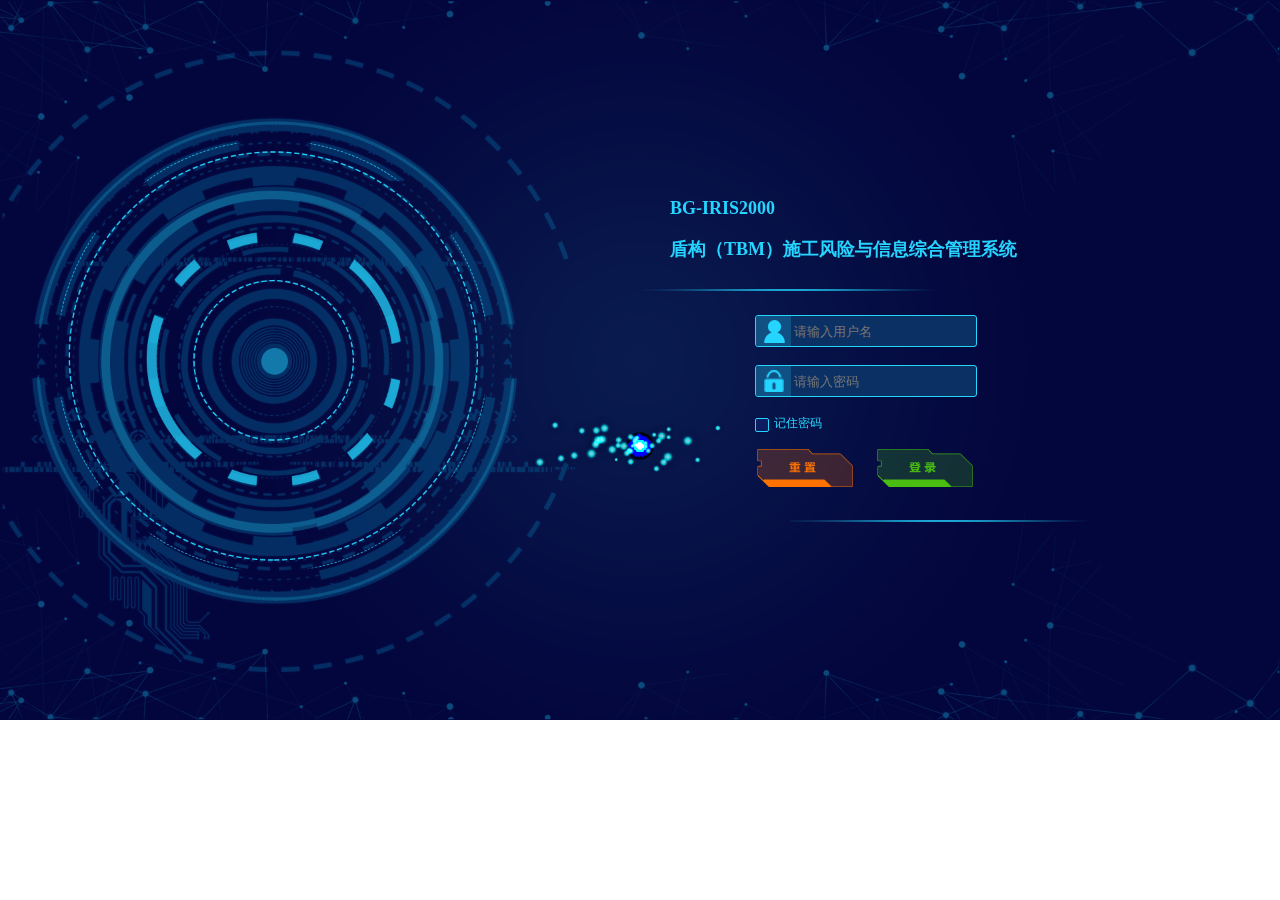
<file: src/main/resources/static/view/home/index.html>
﻿<!DOCTYPE html>
<html>
<head>
    <meta http-equiv="Content-Type" content="text/html; charset=utf-8" />
    <meta name="viewport" content="initial-scale=1.0, user-scalable=no" />
    <link href="../../css/main.css" rel="stylesheet" />
    <script src="http://api.map.baidu.com/api?v=2.0&ak=RhVqt8FhC2LvUTWdYFDQpmeM"></script>
    <script type="text/javascript" src="../../scripts/jquery-1.10.2/jquery-1.10.2.min.js"></script>
    <script type="text/javascript" src="../../scripts/jsecurity-1.0.min.js"></script>
    <script src="../../scripts/xabg.core.1.0.js"></script>


    <style>
        p {
            font-family: 'Microsoft YaHei';
            font-size: 12px;
            margin: 0;
            padding: 0;
        }


        .display {
            display: block;
        }

        .display_no {
            display: none;
        }

        .start .cur-pro {
            position: absolute;
            width: 300px;
            height: 30px;
            line-height: 24px;
            margin: 22px 0px 0px 50px;
            text-align: center;
            display: inline-block;
        }

            .start .cur-pro:hover {
                color: #ffd800;
                cursor: pointer;
            }

        .hbox {
            position: relative;
            margin: 0px auto;
            width: 1152px;
            height: 648px;
          
        }

        .hboxContainer {
            position: absolute;
            left: 0px;
            top: 100px;
            width: 100%;
            display: none;
/*设置鼠标穿透*/
            pointer-events:none;
        }

        .hbox .content {
            overflow: hidden;
            pointer-events: auto;
        }

        .hbox .title-bar {
            position: absolute;
            width: 100%;
            height: 25px;
            z-index: 9999;
            pointer-events: auto;
        }

            .hbox .title-bar .close, .hbox .title-bar .max {
                float: right;
                width: 20px;
                height: 20px;
            }

            .hbox .title-bar .max {
                width: 20px;
                height: 20px;
            }

        .hbox .hbox-left {
            position: absolute;
            background: #333333;
            top: 0px;
            width: 200px;
            height: 100%;
            opacity: 0.96;
            -moz-opacity: 0.96;
            -webkit-opacity: 0.96;
            font-size: 12px;
        }

            .hbox .hbox-left li {
                line-height: 28px;
                background: #007ACC;
                margin-top: 1px;
            }

                .hbox .hbox-left li span {
                    margin: 0px 20px;
                    color: #fff;
                }

                    .hbox .hbox-left li span:hover {
                        color: #ffd800;
                        cursor: pointer;
                    }

        .hbox .hbox-title {
            height: 30px;
        }

        .title-bar .max:hover, .close:hover {
            background-color: #0094ff;
            opacity: 0.5;
            -moz-opacity: 0.5;
            -webkit-opacity: 0.5;
            cursor: pointer;
        }



        .prolist .sec-item {
            list-style: none;
            margin: 0px;
            padding: 0px;
        }

        ul li {
            list-style: none;
            margin: 0px;
            padding: 0px;
        }

        .pro-item {
        }

        .caption {
            height: 30px;
            line-height: 28px;
            background: #092d61 url(../images/list/list-item.png) no-repeat 10px;
        }

            .caption:hover {
                background-color: #0068ff;
                cursor: pointer;
            }

        .sec-item {
            line-height: 28px;
            font-size: 12px;
        }


            .sec-item div {
                padding-left: 10px;
                background-color: #061b51;
                cursor: pointer;
            }

                .sec-item div:hover {
                    background-color: #0068ff;
                }

            .sec-item .line {
                height: 28px;
                line-height: 28px;
                background-color: #091144;
            }

                .sec-item .line a {
                    margin-left: 50px;
                }

                    .sec-item .line a:hover {
                        color: #ffd800;
                        cursor: pointer;
                    }

        .copyright-box {
            position: absolute;
            bottom: 0px;
            width: 400px;
            height: 70px;
            margin-left: 50px;
            overflow: hidden;
            left: 650px;
        }

            .copyright-box p {
                line-height: 20px;
            }

            .copyright-box a:hover, .copyright-box a:link, .copyright-box a:visited, .copyright-box a:active {
                color: #25d4ff;
            }

        .tbm-info-box {
            position: absolute;
            width: 350px;
            color: #05054e;
            font-size: 12px;
            white-space: nowrap;
        }

            .tbm-info-box ul {
                padding: 5px 2px;
            }

                .tbm-info-box ul li {
                    padding: 0 5px;
                    margin: 0;
                }

                    .tbm-info-box ul li span {
                        display: inline-block;
                        padding: 2px 0;
                        width: 5pc;
                        height: 20px;
                        text-align: right;
                        opacity: .75;
                        filter: alpha(opacity=75);
                    }
    </style>

    <title>iRIS2000</title>
</head>
<body>
    <!--[if lt IE 9]>
    <div class="for-ie-suckers">
        <div class="container">
            <strong>您正在使用低版本 IE 浏览器，</strong> 在本页面的显示效果可能有差异。建议您升级到：IE 9.0+ 以上。
        </div>
    </div>
    <![endif]-->

    <div class="mainContainer">
        <div class="sysinfo">
            <img class="sys-logo" src="../../images/logo.png" />
            <div class="sys-title">
                <p>BG-IRIS2000</p>
                <p>盾构（TBM）施工风险与信息综合管理系统</p>
            </div>
        </div>
        <div class="start">
            <div class="btn_start"></div>
            <div class="cur-pro" data-position=""></div>
        </div>
        <div class="copyright-box">
            <p>版权所有：西安比格数据科技有限公司&nbsp;&nbsp;网址：<a href="http://www.xabige.com">http://www.xabige.com</a></p>
            <p>电话：029-81136780</p>
            <p>地址：西安市高新区唐延南路11号逸翠园i都会4号楼1单元22层2210室</p>
        </div>
        <div class="setinfo">
            <div class="btn_setting"></div>
        </div>
        <div class="leftline"></div>
        <div class="rightline"></div>
        <div class="times"><div class="time"></div><div class="date"></div></div>
        <div class="userinfo">
            <ul>
                <li class="user"><a>你好！rong</a></li>
                <li class="out"><a>退出系统</a></li>
            </ul>
        </div>
        <!--百度地图-->
        <div id="allmap" class="mapContainer"></div>
        <div class="hboxContainer">
            <div id="hBox" class="hbox">
                <div class="title-bar">
                    <img class="close" src="../../images/mac/close.png" />
                    <img class="max" src="../../images/mac/move.png" />
                </div>
                <div class="content"></div>
                <div class="hbox-left" style="display:none;">
                    <div class="hbox-title"></div>
                    <ul>
                        <li data-url="../machine/tbm_daopan.html"><span>推进系统</span></li>
                        <li data-url="../machine/tbm_guide.html"><span>导向系统</span></li>
                    </ul>
                </div>
            </div>
        </div>
        <div id="project" class="projectComponent display_no">
            <div class="tab back">
                <img src="../../images/list/list-icon-pro.png" />
                <span>施工项目</span>
            </div>
            <div class="side">
                <div id="prolist" class="content">
                    <div class="title"><span>城轨公司交通建设项目</span></div>
                    <ul>
                        <li>
                            <div class="pro caption" data-id="17110001" data-position="108.852502,34.17779" data-name="西安市6号线二标三区段"><span>西安市6号线二标三区段</span></div>
                            <ul class="display_no">
                                <li class="sec-item">
                                    <div class="caption" data-id="17110001001"><span>西部大道站～韦斗路站区间</span></div>
                                    <ul class="display_no">
                                        <li class="sec-item line" data-id="1711000100101" data-position="108.853009, 34.171603">
                                            <a>西~韦区间-左线</a>
                                        </li>
                                        <li class="sec-item line" data-id="1711000100102" data-position="108.852588, 34.175393">
                                            <a>西~韦区间-右线</a>
                                        </li>
                                    </ul>
                                </li>
                            </ul>
                        </li>
                    </ul>
                </div>
            </div>
        </div>
        <div id="opercenter" class="operComponent display_no">
            <div class="tab">
                <img src="../../images/list/list-icon-set.png" />
                <span>操作中心</span>
            </div>
            <div class="side">
                <div class="alert-content">
                    <div class="title"><span>超限报警</span></div>
                    <ul class="item">
                        <li class="open">
                            <div class="caption">
                                <span>沉降报警</span>
                                <img class="del" src="../../images/list/list-icon-del.png" alt="移除消息" />
                            </div>
                            <ul class="sub-item">
                                <li>
                                    <a>报警信息1</a><span>10:00:00 11/12</span>
                                </li>
                                <li>
                                    <a>报警信息1</a><span>10:00:00 11/12</span>
                                </li>
                                <li>
                                    <a>报警信息1</a><span>10:00:00 11/12</span>
                                </li>
                            </ul>
                        </li>
                        <li class="open">
                            <div class="caption"><span>掘进参数报警</span></div>
                            <ul class="sub-item">
                                <li>
                                    <a>报警信息1</a><span>10:00:00 11/12</span>
                                </li>
                            </ul>
                        </li>
                    </ul>
                </div>
                <div class="icon-content">
                    <div class="header">
                        <img class="next" src="../../images/list/list-next.png" alt="下翻" />
                        <img class="last" src="../../images/list/list-last.png" alt="上翻" />
                    </div>
                    <ul>
                        <li>
                            <img src="../../images/list/list-button-equ.png" />
                            <a>设备信息</a>
                        </li>
                        <li>
                            <img src="../../images/list/list-button-construct.png" />
                            <a>施工支持系统</a>
                        </li>
                        <li>
                            <img src="../../images/list/list-button-set.png" />
                            <a>设置</a>
                        </li>
                        <li>
                            <img src="../../images/list/list-button-user.png" />
                            <a>帮助</a>
                        </li>
                    </ul>
                </div>
            </div>
        </div>
    </div>
    <!--子菜单  <li class="menu-item submenu"></li> 图标加 <i></> -->
    <menu class="menu">
        <li class="menu-item">
            <button type="button" class="menu-btn">
                <span class="menu-text">施工日志</span>
            </button>
        </li>
        <li class="menu-item disabled">
            <button type="button" class="menu-btn">
                <span class="menu-text">施工平面图</span>
            </button>
        </li>

        <li class="menu-item">
            <button type="button" class="menu-btn">
                <span class="menu-text">施工断面图</span>
            </button>
        </li>
        <li class="menu-separator"></li>
        <li class="menu-item">
            <button type="button" class="menu-btn">
                <span class="menu-text">施工风险源</span>
            </button>
        </li>
        <li class="menu-item">
            <button type="button" class="menu-btn">
                <span class="menu-text">地面沉降分析</span>
            </button>
        </li>
        <li class="menu-separator"></li>
        <li class="menu-item">
            <button type="button" class="menu-btn">
                <span class="menu-text">施工进度分析</span>
            </button>
        </li>


        <li class="menu-item">
            <button type="button" class="menu-btn">
                <span class="menu-text">施工效率分析</span>
            </button>
        </li>

        <li class="menu-item">
            <button type="button" class="menu-btn">
                <span class="menu-text">盾构施工轨迹分析</span>
            </button>
        </li>
        <li class="menu-item">
            <button type="button" class="menu-btn">
                <span class="menu-text">管片拼装质量分析</span>
            </button>
        </li>
        <li class="menu-item">
            <button type="button" class="menu-btn">
                <span class="menu-text">材料消耗分析</span>
            </button>
        </li>
    </menu>
</body>
</html>
<script src="../../scripts/lib/baidu-map/bidumap-dev-1.0.js"></script>
<script src="../../scripts/lib/baidu-map/tbm-bmap.1.0.js"></script>
<script>
    !function () {
        var start_show, set_show;
        var lname;

        $(function () {
            document.oncontextmenu = function () {
                return false;
            };
            //获取已登录用户
            lname = xabg.getCookie("loginname");
            if (lname)
                $(".user").children("a").empty().html("你好！" + lname);
            else {
                exit();
            }

            //注册事件
            $(".btn_start").on('click', btn_start);
            $(".btn_setting").on('click', btn_setting);
            $(".out").on('click', exit);
            $(".hbox .title-bar .close").on("click", btn_macui_close);
            $(".hbox .title-bar .max").on("click", btn_macui_max);

            $(".hbox").on("click", function (e) {
                var x = e.offsetX, y = e.offsetY;

                if (x < 50 && y > 20) {
                    //$(".hbox-left").show("slow");
                    $(".hbox-left").animate({ width: 'toggle' });
                    //$(".hbox-left").width(200);
                }
            });

            $(".hbox-left").on("mouseout", function (e) {
                e.preventDefault();
                var e = e || window.event;
                var obj = e.toElement || e.relatedTarget, pa = this;
                if (pa.contains(obj)) return false;
                $(".hbox-left").hide("slow", function () {
                    this.width = "200px";
                });
            });

            $(".hbox-left li").on("click", function (e) {

                $.ajax($(this).data("url"), {
                    type: "GET", success: function (d) {
                        $("#hBox .content").empty().html(d);
                    }
                });
            });

            $(".pro.caption").click(function (e) {
                if ($(this).next().attr("class").indexOf("display_no") > -1) {
                    $(this).next().removeClass("display_no");
                }
                else {
                    $(this).next().addClass("display_no");
                }

                btn_select_por($(this), e);
            });

            $(".sec-item>.caption").click(function (e) {
                if ($(this).next().attr("class").indexOf("display_no") > -1) {
                    $(this).next().removeClass("display_no");
                }
                else {
                    $(this).next().addClass("display_no");
                }
            });

            var login_time = 0;

            //更新当前时间
            xabg.delay(1, function () {
                var date = new Date();
                var time_s = date.getHours() + ":" + (date.getMinutes() > 9 ? date.getMinutes() : '0' + date.getMinutes());
                var date_s = date.getFullYear() + "-" + (date.getMonth() + 1) + "-" + date.getDate();

                $(".time").empty().html(time_s);
                $(".date").empty().html(date_s);

                login_time++;
                if (login_time == 20) {
                    lname = xabg.getCookie("loginname");
                    if (!lname) {
                        exit();
                    }
                }
            }, 1);

            drag();
        });

        function btn_start() {
            if (start_show) {
                start_show = false;
                $("#project").addClass("display_no");
            }
            else {
                $("#project").removeClass("display_no");
                start_show = true;
            }
        }

        /**
         * 项目选择事件
         * @param target
         * @param e
         */
        function btn_select_por(target, e) {
            var curpro = $(".cur-pro");
            curpro.html(target.data("name"));
            curpro.data("position", target.data("position"));
        }

        function btn_setting() {
            if (set_show) {
                set_show = false;
                $("#opercenter").addClass("display_no");
            }
            else {
                $("#opercenter").removeClass("display_no");
                set_show = true;
            }
        }

        function exit() {
            window.location.href = "../login/index.html";
            if (lname)
                xabg.clearCookie("loginname");
        }

        function btn_macui_close() {
            // $(".hboxContainer").animate({width:"toggle"});
            $(".hbox .content").empty();
            $(".hboxContainer").css("display", "none");
        }

        function btn_macui_max() {
            var url = "../machine/tbm_daopan.html";
            xabg.openWin({ url: url, title: "推进系统" });
            $(" .hbox .content").empty();
            $(" .hboxContainer").css("display", "none");
        }


        function drag() {
            $(".hbox .title-bar").mousedown(function (event) {
                $(this).css("cursor", "move");
                var isMove = true;
             
                var x = $('div.hbox')[0].offsetLeft, y = $('div.hbox')[0].offsetTop;//y坐标
                var s_x = event.clientX+x;
                var s_y = event.clientY+y;
                console.log(x); console.log(y);
                $(document).on("mousemove", function (event) {
                    if (isMove) {
                        var obj = $('div.hbox');//x坐标

                        obj.css({ 'left': event.clientX - s_x+x, 'top': event.clientY - s_y+y });
                    }
                });
                $(document).mouseup(function () {
                    isMove = false;
                    $(".hbox .title-bar").css("cursor", "default");
            $(this).unbind("mousemove");
                });
            });
        }
    }();
</script>
</file>
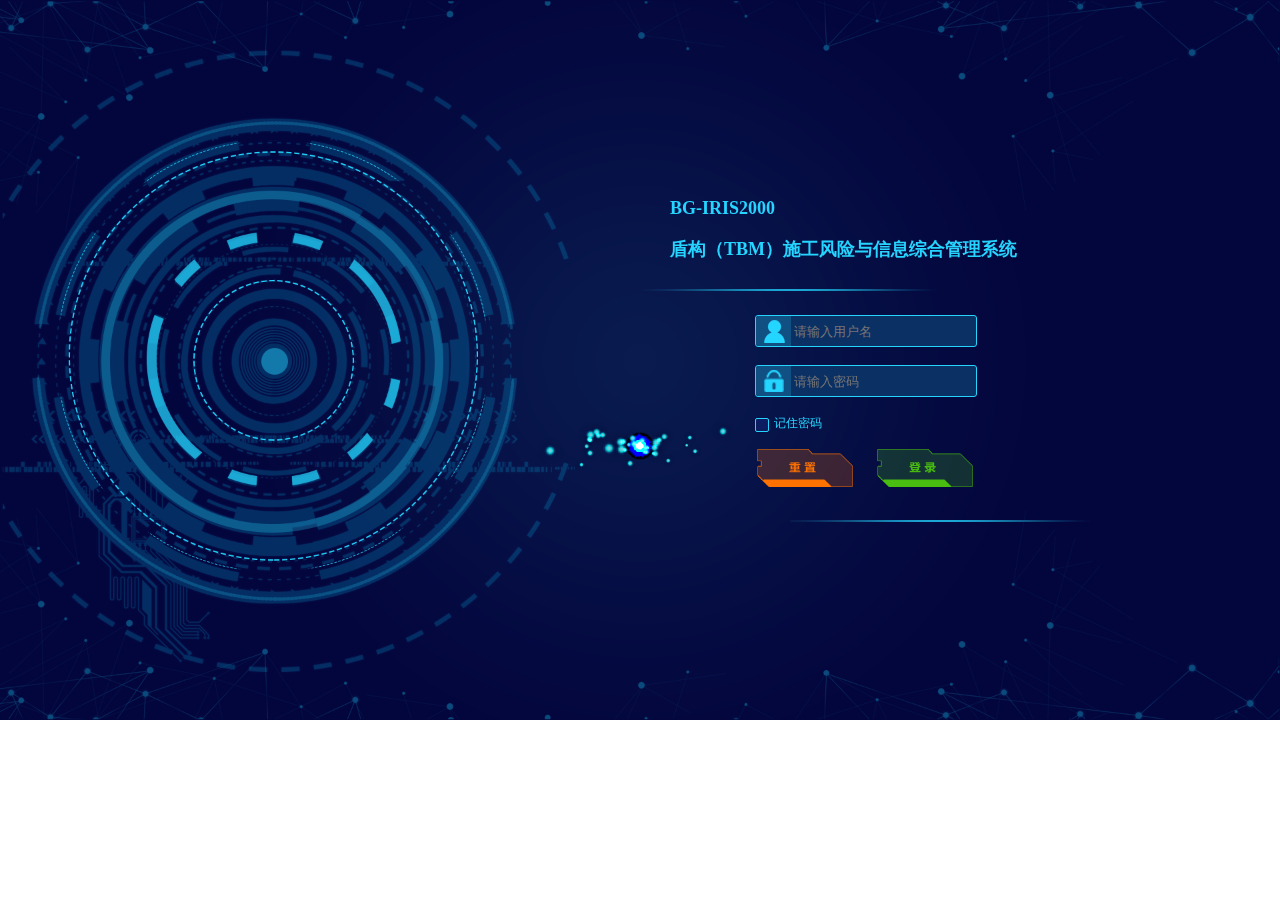
<file: src/main/resources/static/view/login/index.html>
﻿<!DOCTYPE html>
<html>

<head>
    <meta name="viewport" content="width=device-width" />
    <meta charset="utf-8" />
    <link href="../../css/login.css" rel="stylesheet" />
    <script src="../../scripts/jquery-1.10.2/jquery-1.10.2.js"></script>
    <script type="text/javascript" src="../../scripts/config.js"></script>
    <script src="../../scripts/jsecurity-1.0.min.js"></script>
    <title>登录</title>
</head>
<body>
    <div id="canvascontainer"></div>
    <div class="loginContainer"><img src="../../images/loginback.png" /></div>
    <div class="login-box">
        <div class="title">
            <p>BG-IRIS2000</p>
            <p>盾构（TBM）施工风险与信息综合管理系统</p>
        </div>
        <div class="split-left"><img src="../../images/loginsplit.png" /></div>
        <form id="form1" name="form1">
            <div class="content">
                <ul>
                    <li style="height:50px;">
                        <div class="input">
                            <div class="userIcon">
                            </div><input type="text" id="username" name="username" placeholder="请输入用户名" maxlength="12" />
                        </div>
                    </li>
                    <li style="height:50px;">
                        <div class="input">
                            <div class="passIcon"></div>
                            <input type="password" id="userpass" name="userpass" placeholder="请输入密码" maxlength="16" />
                        </div>
                    </li>
                    <li>
                        <input type="checkbox" id="RememberMe" class="chkRememberMe" value="记住密码" /><label for="RememberMe"></label><span>记住密码</span>
                    </li>
                    <li>
                        <img src="../../images/rest.png" id="btnrest" class="btnrest" />
                        <img src="../../images/login.png" id="btnlogin" class="btnlogin" />
                    </li>
                    <li style="height:30px;line-height:30px;text-align:center;"><label id="msgbox" class="msgbox" style="display: inline-block;"></label></li>
                </ul>
            </div>
        </form>
        <div class="split-right">
            <img src="../../images/loginsplit.png" />
        </div>
    </div>


</body>

</html>
<script type="text/javascript">
    (function () {
        //设置cookie
        var passKey = '4c05c54d952b11e691d76c0b843ea7f9';
        function setCookie(cname, cvalue, exdays) {
            var d = new Date();
            d.setTime(d.getTime() + (exdays * 24 * 60 * 60 * 1000));
            var expires = "expires=" + d.toUTCString();
            document.cookie = cname + "=" + encrypt(escape(cvalue), passKey) + "; " + expires+"; path =/";
        }
        //获取cookie
        function getCookie(cname) {
            var name = cname + "=";
            var ca = document.cookie.split(';');
            for (var i = 0; i < ca.length; i++) {
                var c = ca[i];
                while (c.charAt(0) == ' ') c = c.substring(1);
                if (c.indexOf(name) != -1) {
                    var cnameValue = unescape(c.substring(name.length, c.length));
                    return decrypt(cnameValue, passKey);
                }
            }
            return "";
        }
        //清除cookie  
        function clearCookie(cname) {
            setCookie(cname, "", -1);
        }

        $(function () {

            var cusername = getCookie('customername');
            var cpassword = getCookie('customerpass');
            if (cusername != "" && cpassword != "") {
                $("#username").val(cusername);
                $("#userpass").val(cpassword);
            }


            $("#btnlogin").on('click', function () {

                login();
            });
            $(document).on('keydown', function (e) {

                keydown(e);
            });
            
            $("#btnrest").on('click', function () {

                $("#form1").get(0).reset();
            });

            $("#username").on("focus", function () {
                $("#msgbox").empty();
            });
            $("#userpass").on("focus", function () {
                $("#msgbox").empty();
            });
        })


        function login() {
            var uname, pwd;
            var request = GetRequest();
            if (request && request.length >= 2) {
                uname = request["u"];
                pwd = request["p"];
                if (!login_inputcheck(uname, pwd)) {
                    return false;
                }

            } else {
                uname = $("#username").val();
                pwd = $("#userpass").val();
                if (!login_inputcheck(uname, pwd)) {
                    return false;
                }
            }
            logincheck(uname, pwd);
        }
        function login_inputcheck(uname, pwd) {

            if (uname.length == 0 || pwd.length == 0) {

                $("#msgbox").html("请输入用户名密码");
                return false;
            }

            return true;
        }

        function logincheck(name, password) {

            //调用Web API接口
            webApi(function (data) {
                console.log(data);

                if (data.readyState === 0)
                {
                    $("#msgbox").html("登录失败");
                    return;
                }

                if (data && data.uaName == name) {
                    save();
                    loadIndex();

                } else {
                    $("#msgbox").html("用户名密码不正确");
                }


            }).get("/UA/" + name + "/" + password);


        }

        function loadIndex() {
            window.location.href = "../home/index.html?backurl=" + window.location.href;
        }
        
        function keydown(e) {
            var e = e || window.event || arguments.callee.caler.arguments[0];
            if (e && e.keyCode == 13) {
                login();
            }
            if (e && e.keyCode ==27) {
                $("#form1").get(0).reset();
            }
        }

        //记住用户名密码
        function save() {
            setCookie('loginname', $('#username').val().trim(), 1);

            //记住用户名密码
            if ($('#RememberMe').is(':checked')) {
                setCookie('customername', $('#username').val().trim(), 7)
                setCookie('customerpass', $('#userpass').val().trim(), 7)

            }
        };

        function GetRequest() {
            var url = location.search; //获取url中"?"符后的字串
            var theRequest = new Object();
            if (url.indexOf("?") != -1) {
                var str = url.substr(1);
                strs = str.split("&");
                for (var i = 0; i < strs.length; i++) {
                    theRequest[strs[i].split("=")[0]] = unescape(strs[i].split("=")[1]);
                }
            }
            return theRequest;
        }

           })();
</script>
<script src="../../scripts/lib/threejs/three.js"></script>
<script src="../../scripts/lib/threejs/Projector.js"></script>
<script src="../../scripts/lib/threejs/CanvasRenderer.js"></script>
<script src="../../scripts/lib/threejs/stats.min.js"></script>
<script src="../../scripts/lib/threejs/tween.min.js"></script>
<script type="text/javascript">

    var container, stats;
    var camera, scene, renderer, particle;
    var mouseX = 0, mouseY = 0;

    var windowHalfX = window.innerWidth / 2;
    var windowHalfY = window.innerHeight / 2;

    init();
    animate();

    function init() {

        var canvascontainer = document.getElementById("canvascontainer");
        container = document.createElement('div');
        canvascontainer.appendChild(container);

        camera = new THREE.PerspectiveCamera(75, window.innerWidth / window.innerHeight, 1, 1000);
        camera.position.z = 1000;

        scene = new THREE.Scene();
        //scene.background = new THREE.Color(0x000040);

        var material = new THREE.SpriteMaterial({
            map: new THREE.CanvasTexture(generateSprite()),
            blending: THREE.AdditiveBlending,
            transparent: true
        });

        for (var i = 0; i < 1000; i++) {

            particle = new THREE.Sprite(material);

            initParticle(particle, i * 10);

            scene.add(particle);
        }

        renderer = new THREE.CanvasRenderer({ alpha: true });
        //renderer.setPixelRatio(window.devicePixelRatio);
        renderer.setSize(window.innerWidth, window.innerHeight);
        container.appendChild(renderer.domElement);

        //stats = new Stats();
        //container.appendChild(stats.dom);

        document.addEventListener('mousemove', onDocumentMouseMove, false);
        document.addEventListener('touchstart', onDocumentTouchStart, false);
        document.addEventListener('touchmove', onDocumentTouchMove, false);

        //

        window.addEventListener('resize', onWindowResize, false);

    }

    function onWindowResize() {

        windowHalfX = window.innerWidth / 2;
        windowHalfY = window.innerHeight / 2;

        camera.aspect = window.innerWidth / window.innerHeight;
        camera.updateProjectionMatrix();

        renderer.setSize(window.innerWidth, window.innerHeight);

    }

    function generateSprite() {

        var canvas = document.createElement('canvas');
        canvas.width = 16;
        canvas.height = 16;

        var context = canvas.getContext('2d');
        var gradient = context.createRadialGradient(canvas.width / 2, canvas.height / 2, 0, canvas.width / 2, canvas.height / 2, canvas.width / 2);
        gradient.addColorStop(0, 'rgba(255,255,255,0.8)');
        gradient.addColorStop(0.2, 'rgba(0,255,255,0.8)');
        gradient.addColorStop(0.4, 'rgba(0,0,64,0.1)');
        gradient.addColorStop(1, 'rgba(0,0,0,0)');

        context.fillStyle = gradient;
        context.fillRect(0, 0, canvas.width, canvas.height);

        return canvas;

    }

    function initParticle(particle, delay) {

        var particle = this instanceof THREE.Sprite ? this : particle;
        var delay = delay !== undefined ? delay : 0;

        particle.position.set(0, 0, 0);
        particle.scale.x = particle.scale.y = Math.random() * 32 + 16;

        new TWEEN.Tween(particle)
            .delay(delay)
            .to({}, 10000)
            .onComplete(initParticle)
            .start();

        new TWEEN.Tween(particle.position)
            .delay(delay)
            .to({ x: Math.random() * 4000 - 2000, y: Math.random() * 1000 - 500, z: Math.random() * 4000 - 2000 }, 10000)
            .start();

        new TWEEN.Tween(particle.scale)
            .delay(delay)
            .to({ x: 0.01, y: 0.01 }, 10000)
            .start();

    }

    //

    function onDocumentMouseMove(event) {

        mouseX = event.clientX - windowHalfX;
        mouseY = event.clientY - windowHalfY;
    }

    function onDocumentTouchStart(event) {

        if (event.touches.length == 1) {

            event.preventDefault();

            mouseX = event.touches[0].pageX - windowHalfX;
            mouseY = event.touches[0].pageY - windowHalfY;

        }

    }

    function onDocumentTouchMove(event) {

        if (event.touches.length == 1) {

            event.preventDefault();

            mouseX = event.touches[0].pageX - windowHalfX;
            mouseY = event.touches[0].pageY - windowHalfY;

        }

    }

    //

    function animate() {

        requestAnimationFrame(animate);

        render();
    }

    function render() {

        TWEEN.update();

        camera.position.x += (mouseX - camera.position.x) * 0.05;
        camera.position.y += (-mouseY - camera.position.y) * 0.05;
        camera.lookAt(scene.position);

        renderer.render(scene, camera);

    }

</script>
</file>
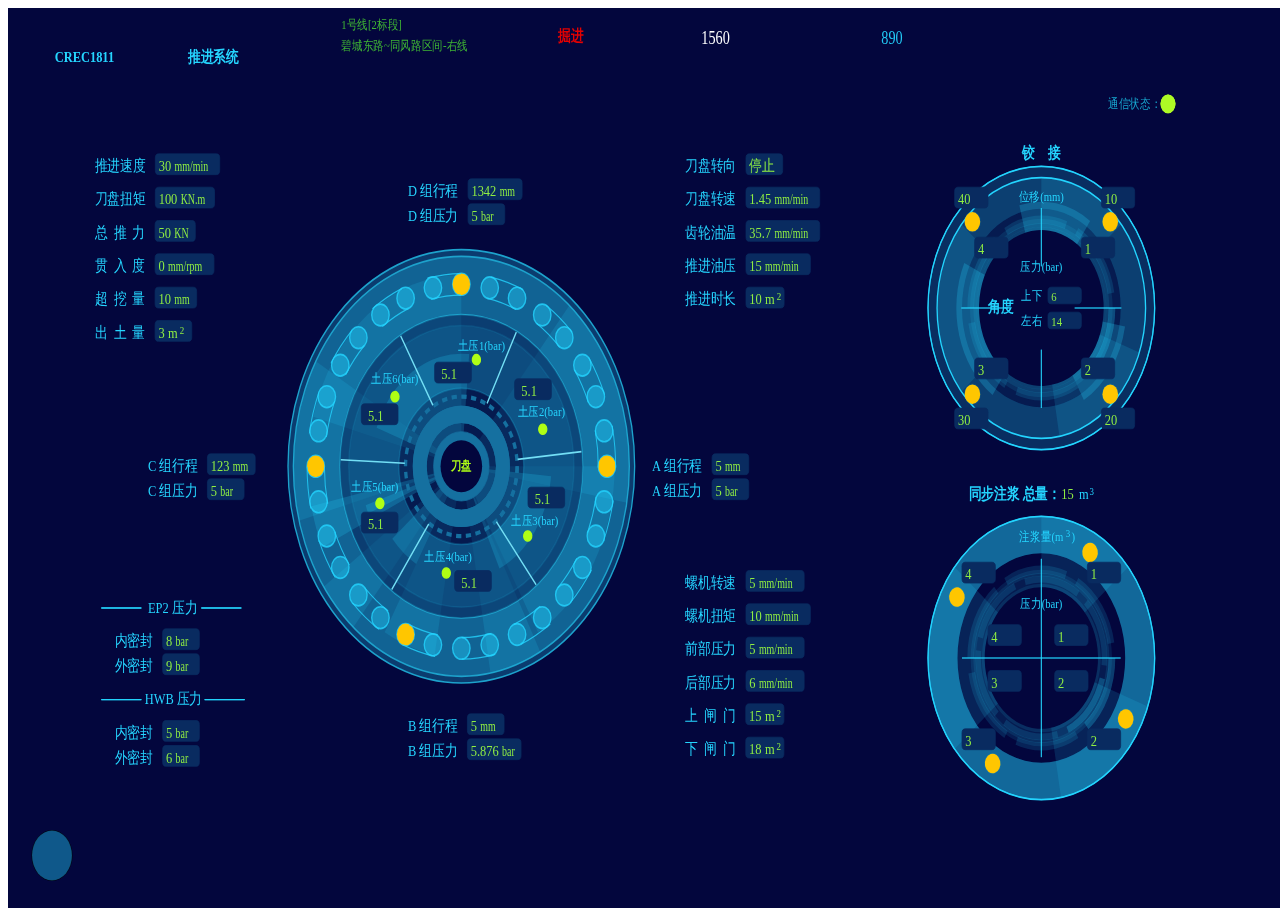
<file: src/main/resources/static/view/machine/tbm_daopan.html>
﻿<!DOCTYPE html>
<html>
<head>
    <meta charset="utf-8" />
    <script src="../../scripts/jquery-3.2.1/jquery-3.2.1.js"></script>
    <script src="../../scripts/xabg.core.1.0.js"></script>
    <title>刀盘系统</title>
    <style type="text/css">
        canvas {
            overflow: hidden;
            position: absolute;
        }
    </style>
</head>
<body>
    <canvas id="canvas"></canvas>
</body>
</html>
<script src="../../scripts/lib/machine-ui/daopan-1.1.0.js"></script>
<script type="text/javascript">

    (function () {

        var data = {
            //刀盘
            dp_tjsd: 30, dp_nj: 100, dp_ztl: 50, dp_grd: 0, dp_cwl: 10, dp_ctl: 3,
            dp_zx: 0, dp_zs: 1.45, dp_clyw: 35.7, dp_tjyy: 15, dp_tjtiem: 10, dp_ty1: 5.1,
            dp_ty2: 5.2, dp_ty3: 5.3, dp_ty4: 5.4, dp_ty5: 5.5, dp_ty6: 5.6, lx_zs: 5,
            lx_nj: 10, lx_q_pre: 5, lx_h_pre: 6, lx_s_kd: 15, lx_x_kd: 18,
            //油缸
            yg_a_pre: 5, yg_b_pre: 5.876, yg_c_pre: 5, yg_d_pre: 5, yg_a_dis: 5, yg_b_dis: 5,
            yg_c_dis: 123, yg_d_dis: 1342, ep_n_pre: 8, ep_w_pre: 9, hwb_n_pre: 5, heb_w_pre: 6,
            //注浆
            sc_count: 15, sc_l1: 1, sc_l2: 2, sc_l3: 3, sc_l4: 4,
            sc_pre1: 1, sc_pre2: 2, sc_pre3: 3, sc_pre4: 4,
            //铰接 压力
            h_pre1: 1, h_pre2: 2, h_pre3: 3, h_pre4: 4,
            //行程
            h_dis1: 10, h_dis2: 20, h_dis3: 30, h_dis4: 40,
            //上下角度
            ang_ud: 6,
            //左右角度
            ang_lr: 14,
            prodata: {
                name: "推进系统",
                proname: "1号线[2标段]",
                secline: "碧城东路~同风路区间-右线",
                tbm: {
                    name: "CREC1811",
                    workstate: "掘进",
                    tjlc: 1560,
                    tjring: 890
                }
            },
            war: { err: ["刀盘液压油温异常", "密封油脂低于下限", "推力过大"] }
        };
        var sX = 0, sY = 0, cfg = {
            x: 0, y: 0, width: 1920, height: 1080, s_x: 0.5, s_y: 0.4, bgcolor: "#03063D"
        };
        var daopan;


        $(function () {
            init_daopan();
        });



        $(window).resize(function () {
            init_daopan();
        });

        function init_daopan() {

            var cas_main = document.getElementById("canvas"),
                context = cas_main.getContext("2d");

            var width = $("#hBox").width();
            var height = $("#hBox").height();

            if (!width || !height) {
                width = document.documentElement.clientWidth;
                height = document.documentElement.clientHeight;

            }
            sX = (width / cfg.width), sY = (height / cfg.height);

            //设置画布宽和高
            cas_main.width = width;
            cas_main.height = height;

            daopan = new mui.daopan({ g: context, cfg: cfg });
            daopan.setbg("#03063D");
            daopan.scale(sX, sY);
            daopan.data = data;
            daopan.init();
            daopan.setdata();
        }
    })();
</script>
</file>
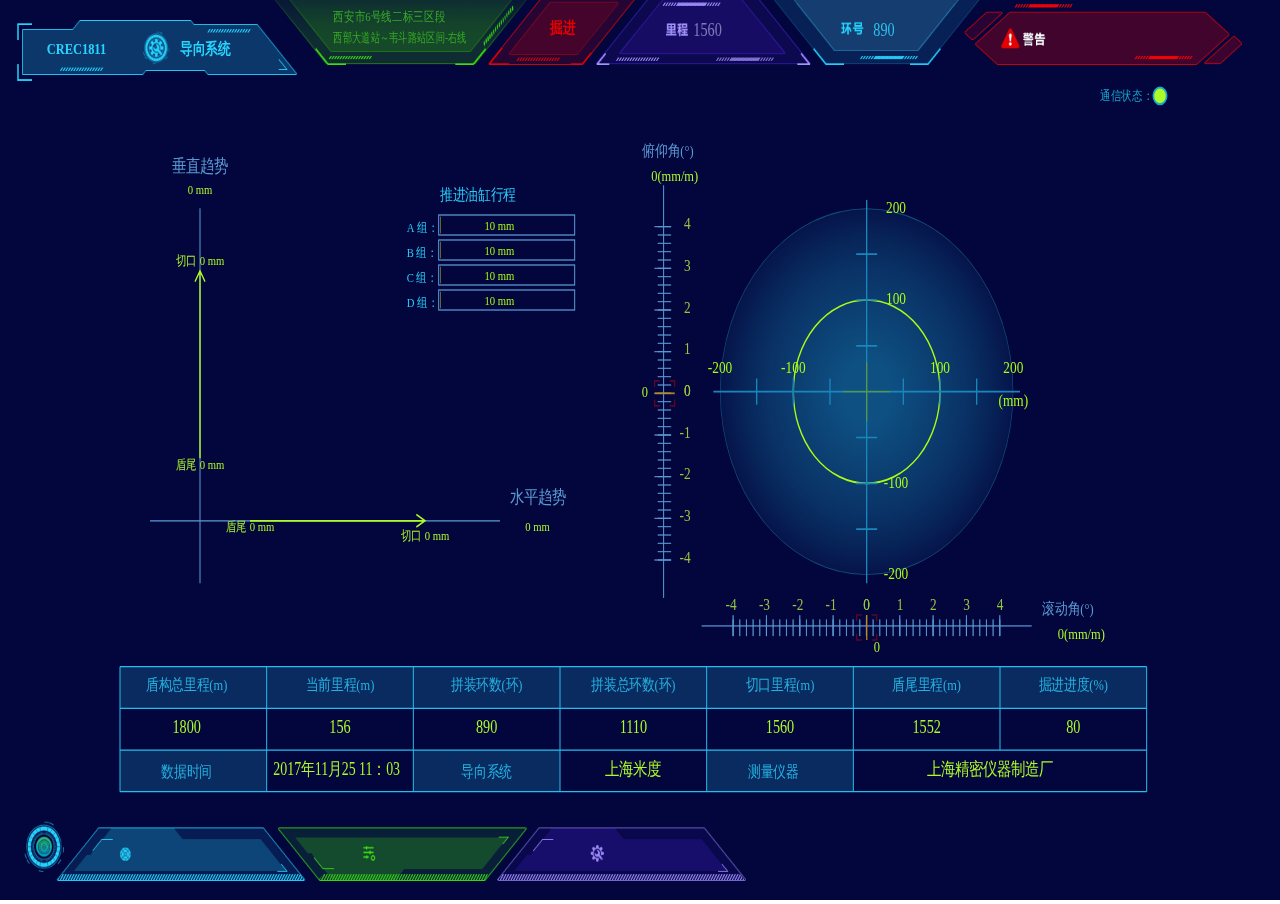
<file: src/main/resources/static/view/machine/tbm_guide.html>
﻿<!DOCTYPE html>
<html>
<head>
    <meta charset="utf-8" />
    <script src="../../scripts/jquery-3.2.1/jquery-3.2.1.js"></script>
    <script src="../../scripts/xabg.core.1.0.js"></script>
    <script src="../../scripts/lib/machine-ui/ui-base-1.0.0.js"></script>
    <title></title>
    <style type="text/css">
        body, canvas {
            margin: 0px;
            padding: 0px;
        }
    </style>
</head>
<body>
    <canvas id="canvas"></canvas>
</body>
</html>
<script src="../../scripts/lib/machine-ui/guide-1.1.0.js"></script>
<script type="text/javascript">

    !function () {
        var guide;
        var realData = {
            name: "导向系统",
            time: "2017年11月25 11：03",
            ets: "上海精密仪器制造厂",
            ergs: "上海米度",
            prodata: {
                name: "导向系统",
                proname: "西安市6号线二标三区段",
                secline: "西部大道站～韦斗路站区间-右线",
                tbm: {
                    name:"CREC1811",
                    workstate: "掘进",
                    tjlc: 1560,
                    tjring: 890
                }
            },
            war: { err: ["刀盘液压油温异常", "密封油脂低于下限", "推力过大"] },
            dx: {
                x: 0, y: 0, ex: 0, ey: 0, roll: 0, pitch: 0,
                h_pc: 0, v_pc: 0, qk_h: 0, dz_h: 0, dw: 0, qk_v: 0, dz_v: 0, dw_v: 0,
                a_xc: 0, b_xc: 0, c_xc: 0,
                d_xc: 0, a_xc: 10, b_xc: 10, c_xc: 10, d_xc: 10,
                tjlc: 1800, dqlc: 156, ring: 890, ring_count: 1110, qklc: 1560, dwlc: 1552, tjjd: 80
            }
        };

        $(function () {

            init_guide();
        });
        var sX = 0, sY = 0, cfg = {
            x: 0, y: 0, width: 1920, height: 1080, s_x: 0.5, s_y: 0.4, bgcolor: "#03063D"
        };
        function init_guide() {


            var cas_main = document.getElementById("canvas"),
                context = cas_main.getContext("2d");

            var width = $("#hBox").width();
            var height = $("#hBox").height();

            if (!width || !height) {
                width = document.documentElement.clientWidth;
                height = document.documentElement.clientHeight;

            }
            sX = (width / cfg.width), sY = (height / cfg.height);

            //设置画布宽和高
            cas_main.width = width;
            cas_main.height = height;

            guide = new mui.guide({ g: context, cfg: cfg });
            guide.data = realData;
            guide.setbg(cfg.bgcolor);
            guide.scale(sX, sY);
            guide.init().setdata();
        }


        //定时获取数据
        xabg.delay(5,function () {

            var num1 = Math.round(Math.random() * 100),
                num2 = Math.round(Math.random() * 50),
                num3 = Math.random().toFixed(2),
                num4 = Math.random().toFixed(2),
                num5 = Math.random().toFixed(2) * 10;

            realData.dx.x = num1;
            realData.dx.y = num2;
            realData.dx.ex = 0 - num1;
            realData.dx.ey = 0 - num2;

            realData.dx.roll = (num3 * 4).toFixed(2);
            realData.dx.pitch = (num4 * 5).toFixed(2);

            realData.dx.h_pc = num3;
            realData.dx.v_pc = num4;
            realData.dx.qk_h = num1;
            realData.dx.dw_h = num2;
            realData.dx.qk_v = num1;
            realData.dx.dw_v = num2;

            realData.dx.a_xc = num1 * 10;
            realData.dx.b_xc = num2 * 70;
            realData.dx.c_xc = num1 * 90;
            realData.dx.d_xc = num2 * 50;

            guide.erasebg();
            guide.setbg(cfg.bgcolor);
            guide.data = realData;
            guide.init().setdata();

        }, 1);
    }();
</script>
</file>
<file: src/main/resources/static/css/main.css>
﻿body, div, img, canvas,ul,li {
    margin: 0px;
    padding: 0px;
}

body {
    background: #03063d url(../images/backfull.png);
    color: #25d4ff;
    overflow: hidden;
}

.mainContainer {
    width: 100%;
    height: 100%;
    margin: 0px;
    padding: 0px;
}

.mapContainer {
    width: 90%;
    margin: 70px auto;
    opacity: 0.6;
    border-radius: 10px;
    border: 2px solid #19229d;
    box-shadow: 20px 10px 30px 10px #abcdef inset;
}

.sysinfo {
    position: absolute;
    top: 10px;
    left: 10px;
    z-index: 1000;
    background: url(../images/sysinfo.png) no-repeat left top;
    background-size: contain;
    width: 500px;
    height: 100px;
}

.sys-logo {
    float: left;
    height: 40px;
    margin: 10px 10px 0px 60px;
}

.sys-title {
    float: left;
    color: #25d4ff;
    font-weight: 900;
    font-family: 'Microsoft YaHei';
    font-size: 12px;
    margin-top: 13px;
}

    .sys-title p {
        margin: 0px;
        padding: 0px;
        height: 20px;
    }

.start {
    position: absolute;
    bottom: 0px;
    left: 10px;
    z-index: 1000;
    background: url(../images/start.png) no-repeat;
    background-size: contain;
    width: 600px;
    height: 80px;
    line-height: 75px;
}

.setinfo {
    position: absolute;
    bottom: 10px;
    right: 10px;
    z-index: 1000;
    background: url(../images/set.png) no-repeat;
    background-size: contain;
    width: 400px;
    height: 80px;
    line-height: 75px;
    text-align: right;
}

.btn_start {
    margin-left: 6px;
    margin-bottom: -4px;
    width: 50px;
    height: 50px;
    -moz-border-radius: 50px;
    -webkit-border-radius: 50px;
    border-radius: 50px;
    display: inline-block;
    vertical-align: middle;
    cursor: pointer;
}

.btn_setting {
    margin-right: 26px;
    width: 30px;
    height: 30px;
    -moz-border-radius: 50px;
    -webkit-border-radius: 50px;
    border-radius: 50px;
    display: inline-block;
    vertical-align: middle;
    cursor: pointer;
}

    .btn_setting:hover, .btn_start:hover {
        background-color: #c2fbf9;
        filter: alpha(opacity=20);
        -moz-opacity: 0.2;
        opacity: 0.2;
    }


.userinfo {
    position: absolute;
    right: 65px;
    top: 10px;
    z-index: 1000;
    background: url(../images/userinfo.png) no-repeat right center;
    background-size: contain;
    width: 300px;
    height: 60px;
    text-align: center;
}

    .userinfo ul {
        list-style: none;
        margin: 0px 0px 0px 30px;
        padding: 0px;
    }

        .userinfo ul li {
            float: left;
            font-size: 12px;
            cursor: pointer;
            text-align: left;
            height: 60px;
            line-height: 60px;
        }

            .userinfo ul li a {
                margin-left: 20px;
            }

                .userinfo ul li a:hover {
                    color: #ffe200;
                }

            .userinfo ul li.user {
                background: url(../images/user.png) no-repeat left center;
                width: 180px;
            }

            .userinfo ul li.out {
                background: url(../images/quit.png) no-repeat left center;
                width: 80px;
            }

@media (min-width: 1600px) {
    .times {
        position: absolute;
        right: 40%;
        top: 20px;
        z-index: 1000;
        background: url(../images/time.png) no-repeat top;
        background-size: contain;
        width: 300px;
        height: 60px;
        text-align: center;
        color: #16f106;
    }

        .times .time {
            font-size: 16px;
            margin: 0px auto;
            font-family: Arial;
        }

        .times .date {
            font-size: 12px;
            margin: 0px auto;
            font-family: Arial;
        }

    .leftline {
        position: absolute;
        bottom: 300px;
        left: 10px;
        z-index: 1000;
        background: url(../images/left_line.png) no-repeat left;
        background-size: contain;
        width: 80px;
        height: 350px;
    }

    .rightline {
        position: absolute;
        right: 10px;
        bottom: 300px;
        z-index: 1000;
        background: url(../images/right_line.png) no-repeat center;
        background-size: contain;
        width: 60px;
        height: 350px;
    }

    #project {
        position: absolute;
        bottom: 80px;
        left: 50px;
        z-index: 1000;
        width: 320px;
        height: 600px;
    }

    .projectComponent {
        background: url(../images/list/list_top.png) no-repeat left top, url(../images/list/list_bottom.png) no-repeat left bottom;
        background-size: contain;
    }

        .projectComponent .side {
            width: 100%;
            height: 462px;
            margin: 105px 0px 30px 0px;
            background: url(../images/list/list_split.png) repeat-y left top;
            background-size: contain;
            padding: 0px;
        }

        .projectComponent .content {
            position: absolute;
            top: 40px;
            left: 22px;
            border-radius: 8px;
            background: #03063d;
            z-index: 1001;
            width: 280px;
            height: 537px;
            overflow-y: auto;
        }

    #opercenter {
        position: absolute;
        bottom: 70px;
        right: 60px;
        z-index: 1000;
        width: 360px;
        height: 705px;
    }

    .operComponent {
        background: url(../images/list/list_top.png) no-repeat left top, url(../images/list/list_bottom.png) no-repeat left bottom;
        background-size: contain;
    }

        .operComponent .side {
            width: 100%;
            height: 560px;
            margin: 115px 0px 30px 0px;
            background: url(../images/list/list_split.png) repeat-y left top;
            background-size: contain;
            padding: 0px;
        }

        .operComponent .alert-content {
            position: absolute;
            top: 44px;
            left: 24px;
            border-radius: 8px;
            background: #03063d;
            z-index: 1001;
            width: 318px;
            height: 312px;
        }

            .operComponent .alert-content ul.item {
                overflow-y: auto;
                height: 265px;
            }

        .operComponent .icon-content {
            position: absolute;
            top: 366px;
            left: 24px;
            border-radius: 8px;
            background: #03063d;
            z-index: 1001;
            width: 318px;
            height: 312px;
            overflow: hidden;
        }
}

@media(min-width:1024px) and (max-width: 1599px) {
    .times {
        position: absolute;
        right: 500px;
        top: 20px;
        z-index: 1000;
        background: url(../images/time.png) no-repeat top;
        background-size: contain;
        width: 300px;
        height: 60px;
        text-align: center;
    }

        .times .time {
            font-size: 16px;
            margin: 0px auto;
            font-family: Arial;
        }

        .times .date {
            font-size: 7px;
            margin: 0px auto;
            font-family: Arial;
        }

    .leftline {
        position: absolute;
        bottom: 160px;
        left: 10px;
        z-index: 1000;
        background: url(../images/left_line.png) no-repeat left;
        background-size: contain;
        width: 80px;
        height: 350px;
    }

    .rightline {
        position: absolute;
        right: 10px;
        bottom: 160px;
        z-index: 1000;
        background: url(../images/right_line.png) no-repeat center;
        background-size: contain;
        width: 60px;
        height: 350px;
    }

    #project {
        position: absolute;
        bottom: 80px;
        left: 50px;
        z-index: 1000;
        width: 280px;
        height: 400px;
    }

    .projectComponent {
        background: url(../images/list/list_top.png) no-repeat left top, url(../images/list/list_bottom.png) no-repeat left bottom;
        background-size: contain;
    }

        .projectComponent .side {
            width: 100%;
            height: 280px;
            margin: 90px 0px 30px 0px;
            background: url(../images/list/list_split.png) repeat-y left top;
            background-size: contain;
            padding: 0px;
        }

        .projectComponent .content {
            position: absolute;
            top: 38px;
            left: 22px;
            border-radius: 8px;
            background: #03063d;
            z-index: 1001;
            width: 240px;
            height: 342px;
            overflow-y: auto;
        }


    #opercenter {
        position: absolute;
        bottom: 70px;
        right: 60px;
        z-index: 1000;
        width: 320px;
        height: 520px;
    }

    .operComponent {
        background: url(../images/list/list_top.png) no-repeat left top, url(../images/list/list_bottom.png) no-repeat left bottom;
        background-size: contain;
    }

        .operComponent .side {
            width: 100%;
            height: 388px;
            margin: 100px 0px 30px 0px;
            background: url(../images/list/list_split.png) repeat-y left top;
            background-size: contain;
            padding: 0px;
        }

        .operComponent .alert-content {
            position: absolute;
            top: 40px;
            left: 22px;
            border-radius: 8px;
            background: #03063d;
            z-index: 1001;
            width: 281px;
            height: 225px;
        }

            .operComponent .alert-content ul.item {
                overflow-y: auto;
                height: 176px;
            }

        .operComponent .icon-content {
            position: absolute;
            top: 275px;
            left: 22px;
            border-radius: 8px;
            background: #03063d;
            z-index: 1001;
            width: 281px;
            height: 225px;
            overflow: hidden;
        }
}
/*滚动条样式*/
.content::-webkit-scrollbar { /*滚动条整体样式*/
    width: 5px; /*高宽分别对应横竖滚动条的尺寸*/
    height: 5px;
}

.content::-webkit-scrollbar-thumb { /*滚动条里面小方块*/
    border-radius: 5px;
    -webkit-box-shadow: inset 0 0 5px rgba(34,199,242,0.8);
    background: rgba(34,199,242,0.8);
}

.content::-webkit-scrollbar-track { /*滚动条里面轨道*/
    -webkit-box-shadow: inset 0 0 5px rgba(21,113,161,0.8);
    border-radius: 5px;
    background: rgba(21,113,161,0.8);
}

.content {
    scrollbar-arrow-color: rgba(34,199,242,0.8); /**/ /*三角箭头的颜色*/
    scrollbar-face-color: rgba(34,199,242,0.8); /**/ /*立体滚动条的颜色*/
    scrollbar-3dlight-color: #fff; /**/ /*立体滚动条亮边的颜色*/
    scrollbar-highlight-color: #fff; /**/ /*滚动条空白部分的颜色*/
    scrollbar-shadow-color: #12b0d9; /**/ /*立体滚动条阴影的颜色*/
    scrollbar-darkshadow-color: #fff; /**/ /*立体滚动条强阴影的颜色*/
    scrollbar-track-color: rgba(21,113,161,0.8); /**/ /*立体滚动条背景颜色*/
}

.projectComponent .tab {
    position: absolute;
    top: 15px;
    left: 35px;
    cursor:pointer;
}

    .projectComponent .tab img {
        padding: 2px;
        vertical-align: bottom;
    }

.projectComponent .content .title {
    margin: 0px;
    height: 32px;
    line-height: 32px;
    background: url(../images/list/list-item-group.png) no-repeat 10px;
    margin-top: 10px;
}

    .projectComponent .content .title span {
        font-size: 14px;
        font-weight: 400;
        margin-left: 28px;
    }

.projectComponent .content ul {
    list-style: none;
    margin: 0px;
    padding: 0px;
    background: #092d61;
}

    /* .projectComponent .content ul li:hover {
        background: #0068ff;
    }


    .projectComponent .content ul li div {
        height: 28px;
        line-height: 28px;
        background: #092d61 url(../images/list/list-item.png) no-repeat 10px;
        width: 100%;
        border-bottom: 1px solid #06244f;
        cursor: pointer;
    }

        .projectComponent .content ul li div:hover {
            background: #0068ff url(../images/list/list-item.png) no-repeat 10px;
        }
*/
    .projectComponent .content ul li.open div.caption {
        background: url(../images/list/list-open.png) no-repeat 95% center, url(../images/list/list-item.png) no-repeat 10px;
    }

    .projectComponent .content ul li.close div.caption {
        background: url(../images/list/list-item.png) no-repeat 10px, url(../images/list/list-close.png) no-repeat 95% center;
    }

    /*.projectComponent .content ul li.close .sub-item {
        display: block;
    }

    .projectComponent .content ul li.close .sub-item {
        display: none;
    }*/

    .projectComponent .content ul li div span {
        margin-left: 28px;
        font-size: 12px;
        padding: 10px 0px;
    }

    .projectComponent .content ul li .sub-item {
        list-style: none;
        margin: 0px;
        padding: 0px;
    }

/*.projectComponent .content ul li .sub-item li {
            height: 28px;
            line-height: 28px;
            background: #061b51;
        }

            .projectComponent .content ul li .sub-item li a {
                margin-left: 50px;
                font-size: 12px;
            }

            .projectComponent .content ul li .sub-item li:hover {
                color: #ffe200;
                text-decoration: none;
                cursor: pointer;
                background: rgba(21,113,161,0.8);
            }*/

.operComponent .tab {
    position: absolute;
    top: 15px;
    left: 35px;
}

    .operComponent .tab img {
        padding: 2px;
        vertical-align: bottom;
    }

.alert-content .title {
    margin: 0px;
    height: 32px;
    line-height: 32px;
    background: url(../images/list/list-icon-alert.png) no-repeat 10px;
    margin-top: 10px;
}

    .alert-content .title span {
        font-size: 14px;
        font-weight: 400;
        margin-left: 28px;
    }

.alert-content ul {
    margin: 0px;
    padding: 0px;
    background: #092d61;
}



    .alert-content ul li div {
        height: 28px;
        line-height: 28px;
        background: #092d61 url(../images/list/list-icon-msg.png) no-repeat 10px;
        width: 100%;
        border-bottom: 1px solid #06244f;
        cursor: pointer;
    }

        .alert-content ul li div:hover {
            background: #0068ff url(../images/list/list-icon-msg.png) no-repeat 10px;
        }

    .alert-content ul li.open div.caption {
        background: url(../images/list/list-open.png) no-repeat 95% center, url(../images/list/list-icon-msg.png) no-repeat 10px;
    }

    .alert-content ul li.close div.caption {
        background: url(../images/list/list-icon-msg.png) no-repeat 10px, url(../images/list/list-close.png) no-repeat 95% center;
    }

    .alert-content ul li.close .sub-item {
        display: block;
    }

    .alert-content ul li.close .sub-item {
        display: none;
    }

    .alert-content ul li.caption .del:hover {
        margin: 0px 30px 0px 0px;
    }

    .alert-content ul li div span {
        margin-left: 28px;
        font-size: 12px;
        padding: 10px 0px;
    }

    .alert-content ul li .sub-item {
        margin: 0px;
        padding: 0px;
        color: #25d4ff;
        background: #061b51;
    }

        .alert-content ul li .sub-item li {
            height: 28px;
            line-height: 28px;
            list-style-position: inside;
            list-style-type: disc;
            padding-left: 15px;
        }

            .alert-content ul li .sub-item li a {
                font-size: 12px;
                margin-left: -10px;
            }

            .alert-content ul li .sub-item li:hover {
                color: #ffe200;
                text-decoration: none;
                cursor: pointer;
                background: rgba(21,113,161,0.8);
            }

            .alert-content ul li .sub-item li span {
                float: right;
                font-size: 12px;
                margin-right: 5px;
            }
    /*滚动条样式*/
    .alert-content ul::-webkit-scrollbar { /*滚动条整体样式*/
        width: 5px; /*高宽分别对应横竖滚动条的尺寸*/
        height: 5px;
    }

    .alert-content ul::-webkit-scrollbar-thumb { /*滚动条里面小方块*/
        border-radius: 5px;
        -webkit-box-shadow: inset 0 0 5px rgba(34,199,242,0.8);
        background: rgba(34,199,242,0.8);
    }

    .alert-content ul::-webkit-scrollbar-track { /*滚动条里面轨道*/
        -webkit-box-shadow: inset 0 0 5px rgba(21,113,161,0.8);
        border-radius: 5px;
        background: rgba(21,113,161,0.8);
    }

.alert-content ul {
    scrollbar-arrow-color: rgba(34,199,242,0.8); /**/ /*三角箭头的颜色*/
    scrollbar-face-color: rgba(34,199,242,0.8); /**/ /*立体滚动条的颜色*/
    scrollbar-3dlight-color: #fff; /**/ /*立体滚动条亮边的颜色*/
    scrollbar-highlight-color: #fff; /**/ /*滚动条空白部分的颜色*/
    scrollbar-shadow-color: #12b0d9; /**/ /*立体滚动条阴影的颜色*/
    scrollbar-darkshadow-color: #fff; /**/ /*立体滚动条强阴影的颜色*/
    scrollbar-track-color: rgba(21,113,161,0.8); /**/ /*立体滚动条背景颜色*/
}

.icon-content .header {
    height: 30px;
    line-height: 30px;
}

.icon-content ul {
    list-style: none;
    padding: 0;
    margin: 0px;
    overflow: hidden;
}

    .icon-content ul li {
        float: left;
        background: url(../images/list/list-button.png) no-repeat left center;
        width: 84px;
        height: 84px;
        margin: 8px 0px 0px 8px;
        text-align: center;
        cursor: pointer;
        display: inline-block;
    }

        .icon-content ul li img {
            opacity: 0.8;
            width: 32px;
            margin: 14px 10px 3px 10px;
            padding: 0px;
        }

        .icon-content ul li a {
            display: block;
            font-size: 12px;
            font-weight: 400;
        }

        .icon-content ul li:hover {
            background: rgba(10,54,103,0.2) url(../images/list/list-button.png) no-repeat left center;
            border-radius: 5px;
        }

.icon-content .header img.last {
    float: right;
    margin: 10px 5px 0px 0px;
}

.icon-content .header img.next {
    float: right;
    margin: 10px 20px 0px 0px;
}

.icon-content .header img.last:hover {
    float: right;
    margin: 11px 5px 0px 0px;
}

.icon-content .header img.next:hover {
    float: right;
    margin: 11px 20px 0px 0px;
}
/* --------------Menu ---------------*/ 
.menu {
    position: absolute;
    width: 200px;
    padding: 2px;
    margin: 0;
    border: 1px solid #bbb;
    background: #eee;
    background: -webkit-linear-gradient(to bottom, #fff 0%, #e5e5e5 100px, #e5e5e5 100%);
    background: linear-gradient(to bottom, #fff 0%, #e5e5e5 100px, #e5e5e5 100%);
    z-index: 100;
    border-radius: 3px;
    box-shadow: 1px 1px 4px rgba(0,0,0,.2);
    opacity: 0;
    -webkit-transform: translate(0, 15px) scale(.95);
    transform: translate(0, 15px) scale(.95);
    transition: transform 0.1s ease-out, opacity 0.1s ease-out;
    pointer-events: none;
}

.menu-item {
    display: block;
    position: relative;
    margin: 0;
    padding: 0;
    white-space: nowrap;
}

.menu-btn {
    background: none;
    line-height: normal;
    overflow: visible;
    -webkit-user-select: none;
    -moz-user-select: none;
    -ms-user-select: none;
    display: block;
    width: 100%;
    color: #444;
    font-family: 'Roboto', sans-serif;
    font-size: 13px;
    text-align: left;
    cursor: pointer;
    border: 1px solid transparent;
    white-space: nowrap;
    padding: 6px 8px;
    border-radius: 3px;
}

    .menu-btn::-moz-focus-inner,
    .menu-btn::-moz-focus-inner {
        border: 0;
        padding: 0;
    }

.menu-text {
    margin-left: 25px;
}

.menu-btn .fa {
    position: absolute;
    left: 8px;
    top: 50%;
    -webkit-transform: translateY(-50%);
    transform: translateY(-50%);
}

.menu-item:hover > .menu-btn {
    color: #fff;
    outline: none;
    background-color: #2E3940;
    background: -webkit-linear-gradient(to bottom, #5D6D79, #2E3940);
    background: linear-gradient(to bottom, #5D6D79, #2E3940);
    border: 1px solid #2E3940;
}

.menu-item.disabled {
    opacity: .5;
    pointer-events: none;
}

    .menu-item.disabled .menu-btn {
        cursor: default;
    }

.menu-separator {
    display: block;
    margin: 7px 5px;
    height: 1px;
    border-bottom: 1px solid #fff;
    background-color: #aaa;
}

.menu-item.submenu::after {
    content: "";
    position: absolute;
    right: 6px;
    top: 50%;
    -webkit-transform: translateY(-50%);
    transform: translateY(-50%);
    border: 5px solid transparent;
    border-left-color: #808080;
}

.menu-item.submenu:hover::after {
    border-left-color: #fff;
}

.menu .menu {
    top: 4px;
    left: 99%;
}

.show-menu,
.menu-item:hover > .menu {
    opacity: 1;
    -webkit-transform: translate(0, 0) scale(1);
    transform: translate(0, 0) scale(1);
    pointer-events: auto;
}

.menu-item:hover > .menu {
    -webkit-transition-delay: 100ms;
    transition-delay: 300ms;
}
</file>
<file: src/main/resources/static/css/login.css>
body {
    margin: 0px;
    padding: 0px;
    overflow: hidden;
 
}

.loginContainer {
    width: 100%;
    height: 100%;
    margin: 0px;
    padding: 0px;
}

    .loginContainer img {
        width: 100%;
        height: 100%;
    }

.login-box {
    position: absolute;
    left: 50%;
    top: 20%;
    width: 450px;
    height: 300px;
}

    .login-box .title {
        color: #25d4ff;
        font-weight: 900;
        font-family: 'Microsoft YaHei';
        font-size: 18px;
        margin-left: 30px;
    }

    .login-box .split-left {
        text-align: left;
        width: 100%;
    }

        .login-box .split-left img {
            padding: 10px 0px;
            width: 300px;
        }

    .login-box .split-right {
        text-align: right;
        width: 100%;
    }

        .login-box .split-right img {
            padding: 10px 0px;
            width: 300px;
        }

    .login-box .content {
        width: 220px;
        height: 185px;
        text-align: left;
        margin: 10px auto;
        color:#25d5fe;
        font-size:12px;
    }

        .login-box .content ul {
            padding: 0px;
            margin: 0px;
            list-style: none;
        }

            .login-box .content ul li {
                width: 100%;
                height: 32px;
                
            }

                .login-box .content ul li .input {
                    width: 100%;
                    height: 30px;
                    line-height: 30px;
                    background-color: #0b3064;
                    border: 1px solid #25d5fe;
                    border-radius: 3px;
                }

                .login-box .content ul li input {
                    background: none;
                    border: 0px;
                    width: 180px;
                    float: left;
                    height: 28px;
                    padding: 2px 0px 2px 3px;
                    color: #25d5fe;
                }

        .login-box .content .userIcon {
            float: left;
            width: 35px;
            height: 30px;
            background: url(../images/person.png) no-repeat center;
            background-color: #115083;
            border-top-left-radius: 3px;
            border-bottom-left-radius: 3px;
        }

        .login-box .content .passIcon {
            float: left;
            width: 35px;
            height: 30px;
            background: url(../images/locked.png)no-repeat center;
            background-color: #115083;
            border-top-left-radius: 3px;
            border-bottom-left-radius: 3px;
        }

.chkRememberMe {
    display: none;
}

    .chkRememberMe + label {
        background-color: #0d1e63;
        border: 1px solid #25d5fe;
        box-shadow: 0 1px 2px rgba(0, 0, 0, 0.05), inset 0px -15px 10px -12px rgba(0, 0, 0, 0.05);
        padding: 0px;
        border-radius: 2px;
        display: inline-block;
        position: relative;
        margin-right: 5px;
        width: 12px;
        height: 12px;
        text-align: center;
        vertical-align:bottom;
    }

        .chkRememberMe + label:active {
            box-shadow: 0 1px 2px rgba(0,0,0,0.05), inset 0px 1px 3px rgba(0,0,0,0.1);
        }

    .chkRememberMe:checked + label {
        background-color: #0d1e63;
        border: 1px solid #25d4ff;
        box-shadow: 0 1px 2px rgba(0, 0, 0, 0.05), inset 0px -15px 10px -12px rgba(0, 0, 0, 0.05), inset 15px 10px -12px rgba(255, 255, 255, 0.1);
        color: #243441;
    }

        .chkRememberMe:checked + label:after {
            content: '\2714';
            top:0px;
            left:0px;
            color: #23d6fe;
            font-size:12px;
        }
.login-box .content .btnrest {
    float: left;
    width: 100px;
    cursor: pointer;
}
.login-box .content .btnlogin {
    float: right;
    width: 100px;
    cursor: pointer;
}

.login-box .content .msgbox {
    text-align:center;
    color:#fff200;
}
#canvascontainer {
    position:absolute;
    bottom:0px;
    left:0px;
}
</file>
